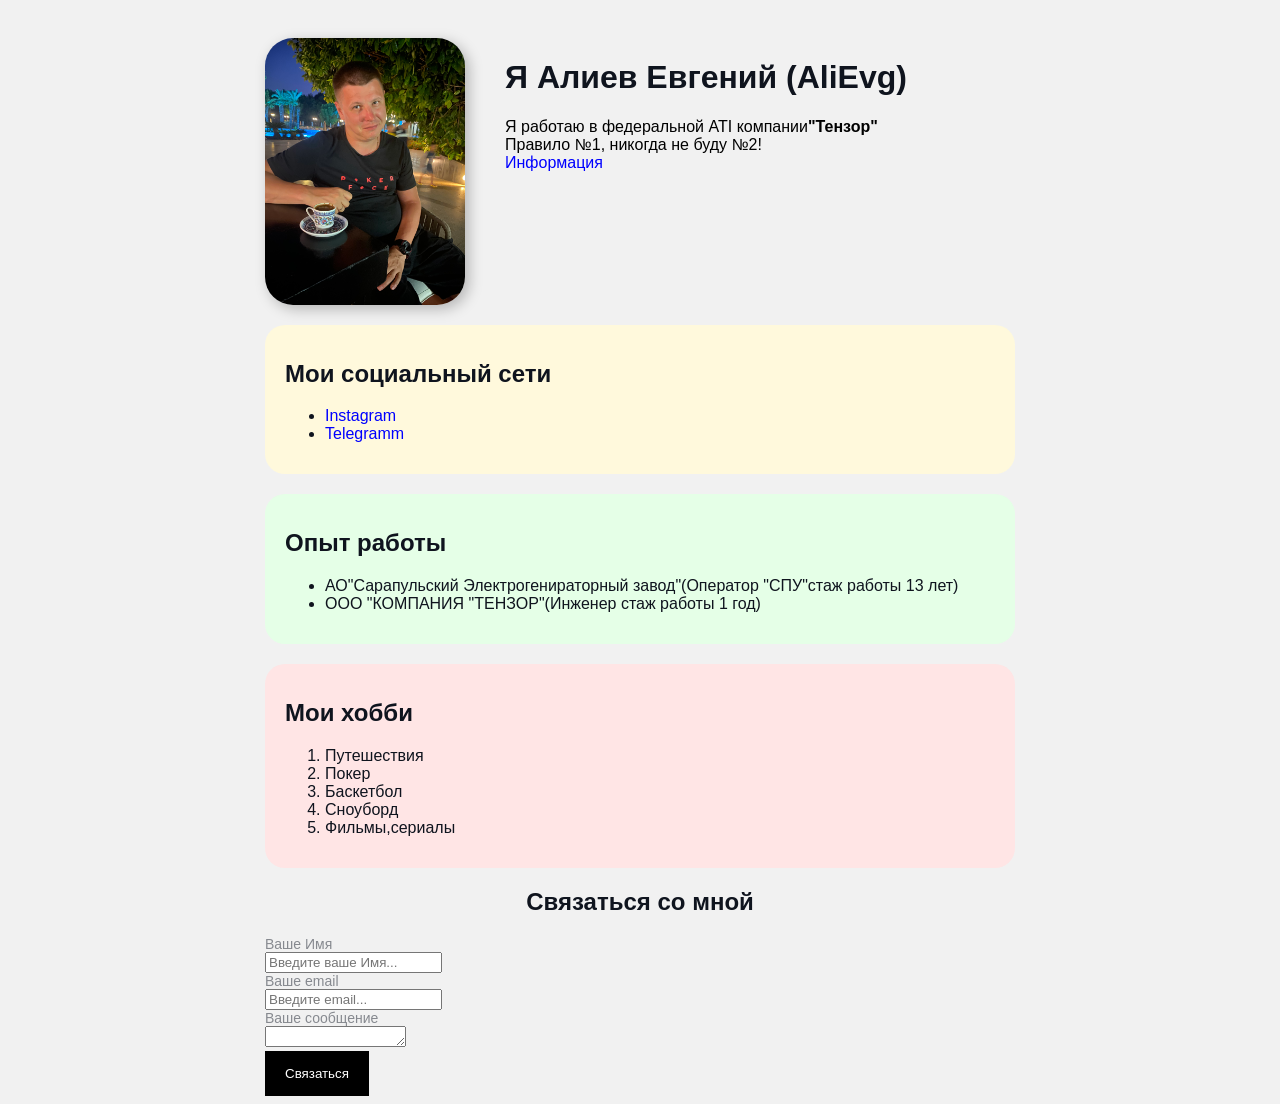
<file: index.html>
<!DOCTYPE html>
<html>
    <head>
        <meta charset="UTF-8">
        <title>ALiEvg</title>
        <link rel="stylesheet" href="style.css">
    </head>
    <body>
        <div class="conteiner">
        <div class="info">
                <img src="11.jpg"  alt="тут мое фото"
                  class="avatar" />  
                  <div class="info-text">

                <h1>Я Алиев Евгений (AliEvg)</h1>

                <p>Я работаю в федеральной ATI компании<strong>"Тензор"</strong></p>
            
                <p>Правило №1, никогда не буду №2!</p>

                

        <a href="Tenzor.html">Информация</a></div>
        </div>

        <div class="card bg-yellow">
            <h2>Мои социальный сети</h2>

            <ul>
                <li><a href="https://www.instagram.com/alievgeny14/" target="_blank">Instagram</a></li>
                <li><a href="https://t.me/AliEvg88" target="_blank">Telegramm</a></li>
            </ul>
        
        </div>

        <div class="card bg-grenn">
        <h2>Опыт работы</h2>
            <ul>
                <li>АО"Сарапульский Электрогенираторный завод"(Оператор "СПУ"стаж работы 13 лет)</li>
                <li>ООО "КОМПАНИЯ "ТЕНЗОР"(Инженер стаж работы 1 год)</li>
            </ul>
        </div>
        
         <div class="card bg-red">

            <h2>Мои хобби</h2>
            <ol>
                <li>Путешествия</li>
                <li>Покер</li>
                <li>Баскетбол</li>
                <li>Сноуборд</li>
                <li>Фильмы,сериалы</li>

            </ol>
        </div>
        
        <div class="contact">
        <h2>Связаться со мной</h2>
        </div>
        <form action="/">
            <div class="form-group">
            <label for="bane">Ваше Имя</label>
            <input type="text" id="name"
            placeholder="Введите ваше Имя...">

        </div>

            
        
            <div class="form-group">
            <label for="email">Ваше email</label>
            <input type="email" id="email"
            placeholder="Введите email...">

        </div>
            
            <div class="form-group">
            <label for="text">Ваше сообщение</label>
        
            <textarea name="text" id="" cols="15" rows="1"></textarea>

        </div>

            <input class="btn" type="submit" value="Связаться"></div>
        </div>    
            
    </body>
</html>
</file>
<file: style.css>
body{
    background-color: #f1f1f1 ;
    color: #0f141e;
  font-size: 16px;
  font-weight: normal ;
  font-family: -apple-system, BlinkMacSystemFont, 'Segoe UI', Roboto, Oxygen, Ubuntu, Cantarell, 'Open Sans', 'Helvetica Neue', sans-serif;

}

.avatar {
    width: 200px;
    border-radius: 28px;
    box-shadow: 4px 4px 14px rgba(0,0,0,0.25);

}

.info p {
    color: black;
    margin: 0;
    font-size: initial;

    
}

.conteiner {
    max-width: 750px;
    margin: auto;
    padding-top: 30px;
}
a{
    color: blue;
    text-decoration: none;
}
a:hover {
    text-decoration: underline;
}
a:active {
color: blue;
}
.bg-yellow {
    background: #fff9dc ;
    margin-top: 20px;

}

.bg-grenn {
    background: #e5ffe7;
}
.bg-red {
    background: #ffe5e5 ;
}
.card {
    padding: 15px 20px;
    margin-bottom: 20px;
    border-radius: 20px;
}
.contact{
   text-align: center; 
}
.form-group label {
    display: block;
    font-size: 14px;
    color: #86898F;
}

 .info {
     display: flex;
     margin-bottom: 20px;
 }   
 .info-text {
     margin-left: 40px;
 }
 .info-text h4 {
     margin-bottom: 10px;
 }
 .btn {
background: black;
padding: 15px 20px;
color: #fff;
border: none;
font-family: inherit;
cursor: pointer;

 }
 .btn:hover {
     opacity: 0.9;
 }
</file>
